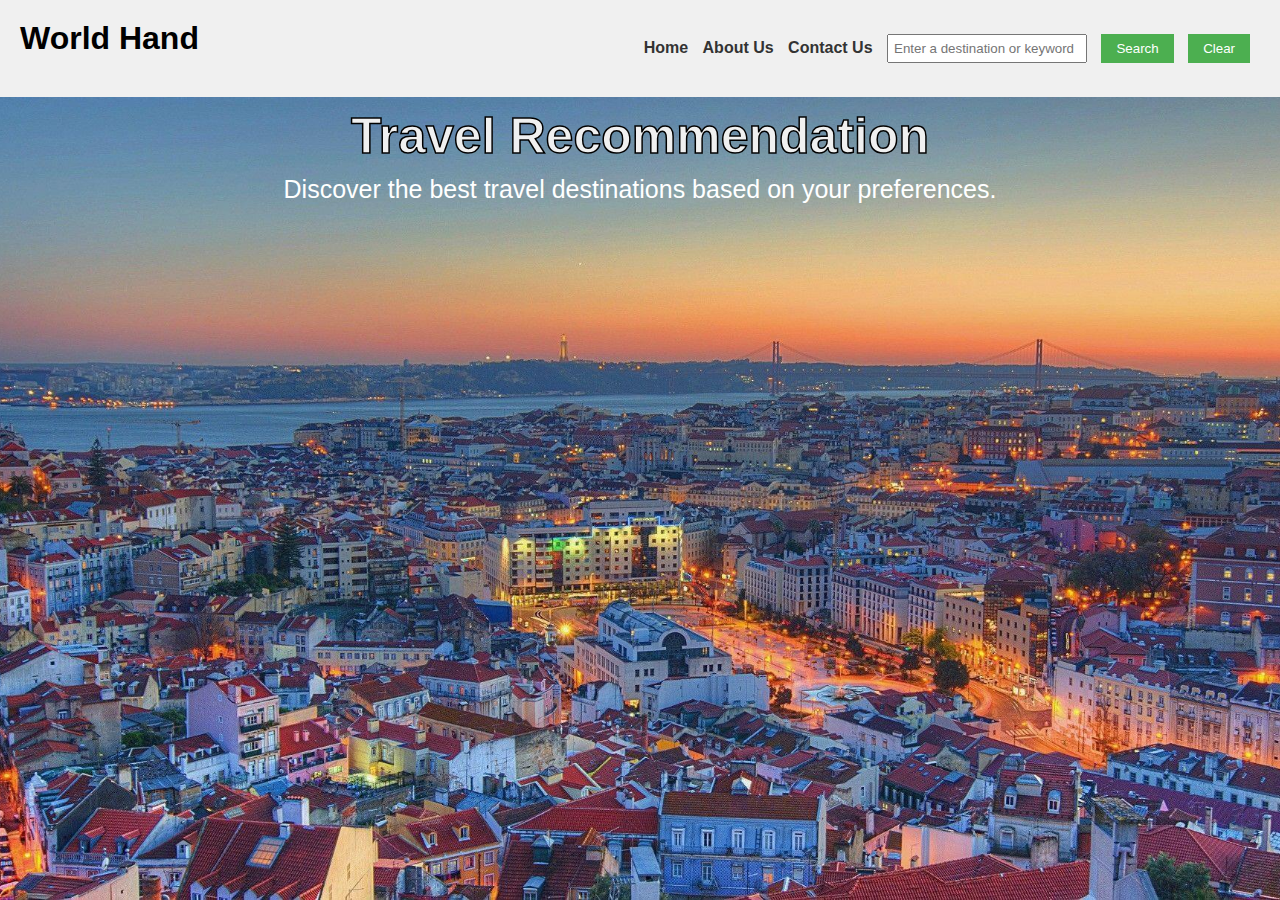
<file: index.html>
<!DOCTYPE html>
<html lang="en">
<head>
  <meta charset="UTF-8">
  <title>World Hand</title>
  <link rel="stylesheet" href="./travel_recommendation.css">
</head>
<body>
  <section style="background-image: url('lisboa.jpg'); background-size: cover; background-position: center; min-height: 100vh;">
    <nav>
      <h1>World Hand</h1>
        <ul>
          <li><a href="./index.html" id="home">Home </a></li>
          <li><a href="./travel_recommendation_about.html" id="about">About Us </a></li>
          <li><a href="./travel_recommendation_contact.html" id="contact">Contact Us </a></li>
          <li><input type="text" id="searchInput" placeholder="Enter a destination or keyword">  </li>
          <li><button id='btnSearch'>Search</button>
          <li><button id='btnReset'>Clear</button>
          </li>
        </ul>
    </nav>
    <div class="all">
      <div class="container">
        <h1>Travel Recommendation</h1>
        <p style="color: white;font-size: 25px;">Discover the best travel destinations based on your preferences.</p>
      </div>
      <div class="resultOutput">
          <div id="result"></div>
      </div>
    </div>
  </section>
    <script src="./travel_recommendation.js"></script>
</body>
</html>
</file>
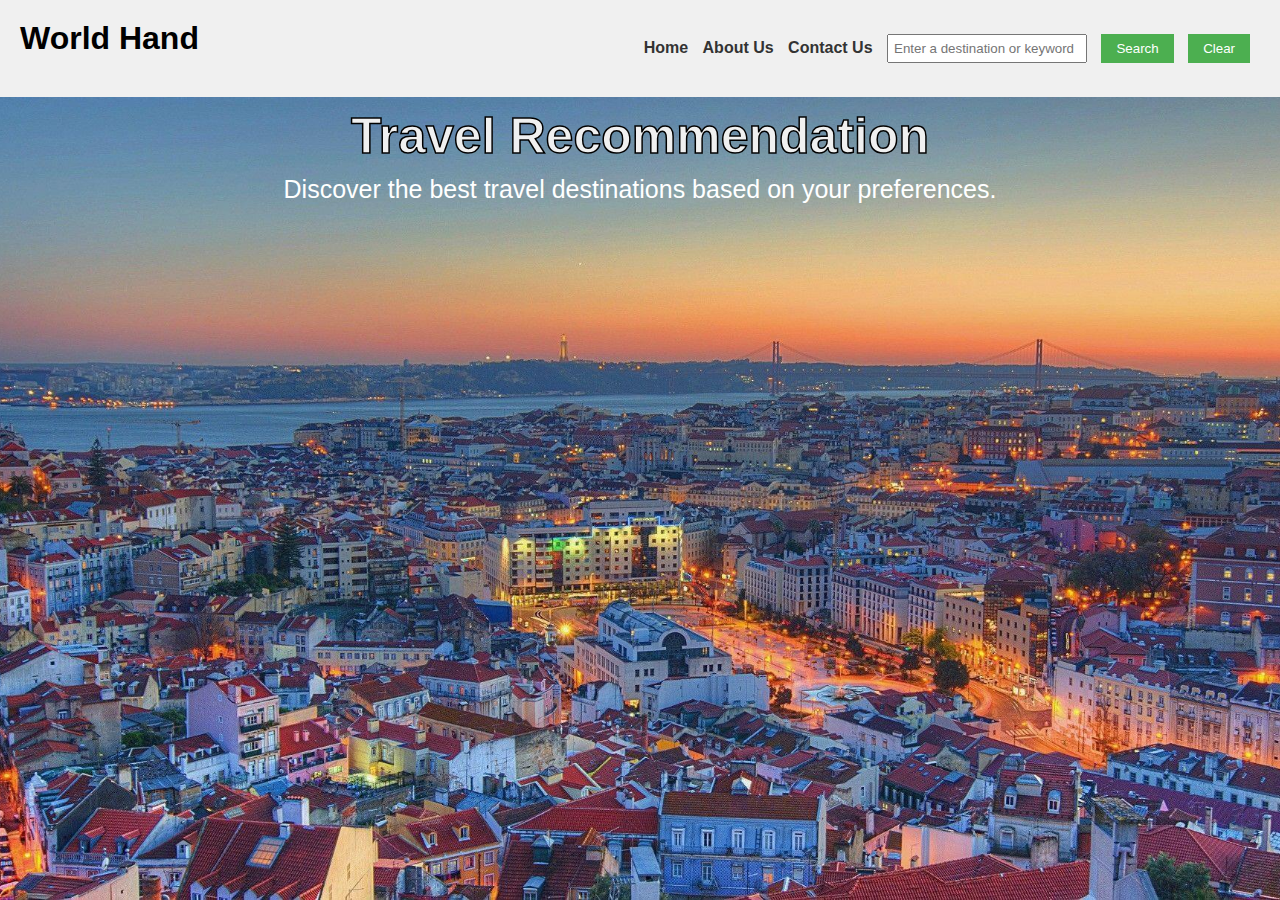
<file: travel_recommendation.html>
<!DOCTYPE html>
<html lang="en">
<head>
  <meta charset="UTF-8">
  <title>World Hand</title>
  <link rel="stylesheet" href="./travel_recommendation.css">
</head>
<body>
  <section style="background-image: url('lisboa.jpg'); background-size: cover; background-position: center; min-height: 100vh;">
    <nav>
      <h1>World Hand</h1>
        <ul>
          <li><a href="./travel_recommendation.html" id="home">Home </a></li>
          <li><a href="./travel_recommendation_about.html" id="about">About Us </a></li>
          <li><a href="./travel_recommendation_contact.html" id="contact">Contact Us </a></li>
          <li><input type="text" id="searchInput" placeholder="Enter a destination or keyword">  </li>
          <li><button id='btnSearch'>Search</button>
          <li><button id='btnReset'>Clear</button>
          </li>
        </ul>
    </nav>
    <div class="all">
      <div class="container">
        <h1>Travel Recommendation</h1>
        <p style="color: white;font-size: 25px;">Discover the best travel destinations based on your preferences.</p>
      </div>
      <div class="resultOutput">
          <div id="result"></div>
      </div>
    </div>
  </section>
    <script src="./travel_recommendation.js"></script>
</body>
</html>
</file>
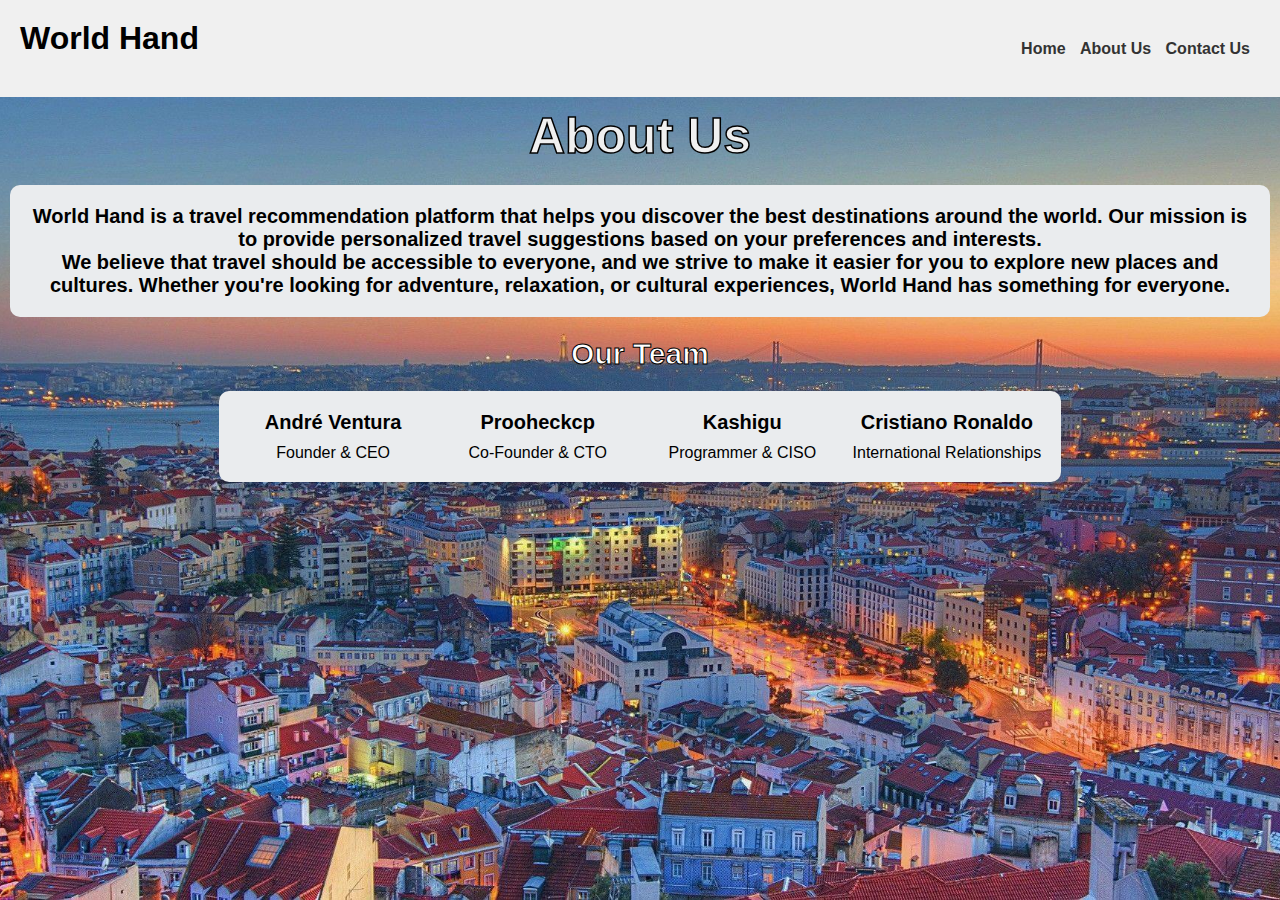
<file: travel_recommendation_about.html>
<!DOCTYPE html>
<html lang="en">
<head>
  <meta charset="UTF-8">
  <title>World Hand</title>
  <link rel="stylesheet" href="./travel_recommendation.css">
</head>
<body>
  <section style="background-image: url('lisboa.jpg'); background-size: cover; background-position: center; min-height: 100vh;">
    <nav>
      <h1>World Hand</h1>
        <ul>
          <li><a href="./index.html" id="home">Home </a></li>
          <li><a href="./travel_recommendation_about.html" id="about">About Us </a></li>
          <li><a href="./travel_recommendation_contact.html" id="contact">Contact Us </a></li>
          </li>
        </ul>
    </nav>
    <div class="container">
      <h1>About Us</h1>
      <div class ="about-text">
        <p>World Hand is a travel recommendation platform that helps you discover the best destinations around the world. Our mission is to provide personalized travel suggestions based on your preferences and interests.</p>
        <p>We believe that travel should be accessible to everyone, and we strive to make it easier for you to explore new places and cultures. Whether you're looking for adventure, relaxation, or cultural experiences, World Hand has something for everyone.</p>
      </div>
      <h2>Our Team</h2>
      <div class="team">
        <h3>André Ventura</h3>
        <p>Founder & CEO</p>
        <h3>Prooheckcp</h3>
        <p>Co-Founder & CTO</p>
        <h3>Kashigu</h3>
        <p>Programmer & CISO</p>
        <h3>Cristiano Ronaldo</h3>
        <p>International Relationships</p>
      </div>
    </div>
  </section>
</body>
</html>
</file>
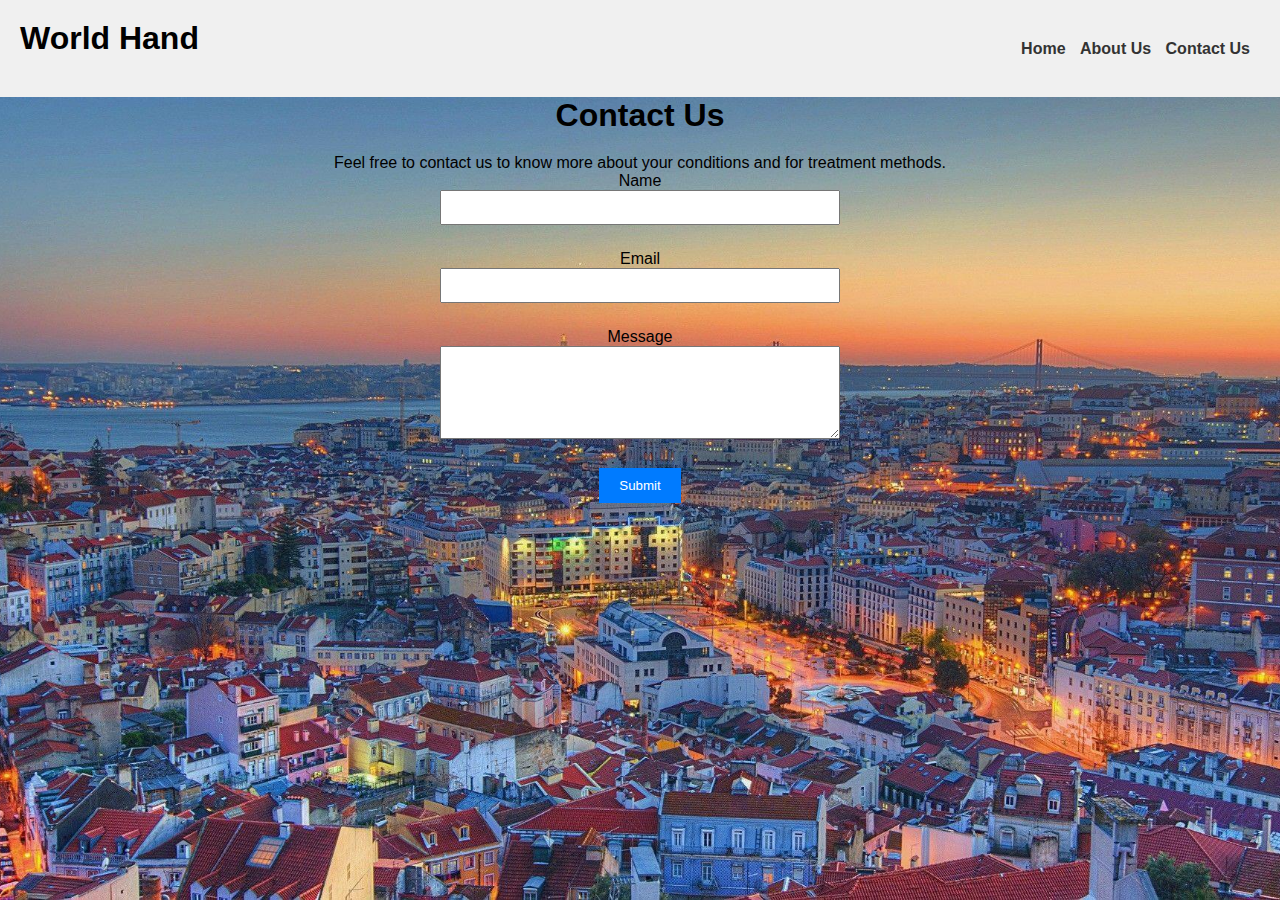
<file: travel_recommendation_contact.html>
<!DOCTYPE html>
<html lang="en">
<head>
  <meta charset="UTF-8">
  <title>World Hand</title>
  <link rel="stylesheet" href="./travel_recommendation.css">
  <style>
    body{
        text-align: center;
    }
    /* Some basic styling for demonstration purposes */
    #contactForm {
      max-width: 400px;
      margin: 0 auto;
    }
    #contactForm input,
    #contactForm textarea {
      width: 100%;
      margin-bottom: 15px;
      padding: 8px;
    }
    #contactForm button {
      padding: 10px 20px;
      background-color: #007bff;
      color: white;
      border: none;
      cursor: pointer;
    }
    #contactForm button:hover {
      background-color: #0056b3;
    }
  </style>
</head>
<body>
  <section style="background-image: url('lisboa.jpg'); background-size: cover; background-position: center; min-height: 100vh;">
      <nav>
        <h1>World Hand</h1>
          <ul>
            <li><a href="./index.html" id="home">Home </a></li>
            <li><a href="./travel_recommendation_about.html" id="about">About Us </a></li>
            <li><a href="./travel_recommendation_contact.html" id="contact">Contact Us </a></li>
            </li>
          </ul>
      </nav>
      <h1>Contact Us</h1>
      <p>Feel free to contact us to know more about your conditions and for treatment methods.</p>

      <form id="contactForm">
          <div>
          <label for="name">Name</label>
          <input type="text" id="name" name="name" required>
          </div>
          <div>
          <label for="email">Email</label>
          <input type="email" id="email" name="email" required>
          </div>
          <div>
          <label for="message">Message</label>
          <textarea id="message" name="message" rows="5" required></textarea>
          </div>
          <button type="submit" onclick="thankyou()">Submit</button>
      </form>
    </section>
    <script>
        function thankyou(){
            alert('Thank you for contacting us!')
        }
    </script>
</body>
</html>
</file>
<file: travel_recommendation.css>
/* Basic CSS for the navigation bar */

*{
    margin: 0;
    padding: 0;
    box-sizing: border-box;
}
nav {
    background-color: #f0f0f0;
    padding: 20px;
    display: flex;
    align-items: center;
    justify-content: space-between;
    
  }
  
  nav ul {
    list-style-type: none;
    /* padding: 0; */
  }
  
  nav ul li {
    display: inline;
    margin-right: 10px;
  }
  
  nav a {
    text-decoration: none;
    color: #333;
    font-weight: bold;
  }
  
  /* Basic CSS for the form elements */
  body {
    font-family: Arial, sans-serif;
    /* margin: 20px; */
  }
  
  h1 {
    margin-bottom: 20px;
  }
  
  div {
    margin-bottom: 10px;
  }
  
  label {
    display: inline-block;
    width: 100px;
  }
  
  input[type="text"],
  input[type="number"],
  select {
    width: 200px;
    padding: 5px;
  }
  
  button {
    padding: 7px 15px;
    background-color: #4CAF50;
    color: white;
    border: none;
    cursor: pointer;
  }
  
  button:hover {
    background-color: #45a049;
  }
  
  /* Basic CSS for the report section */
  h2 {
    margin-top: 30px;
  }
  
  #report,#result {
    padding: 10px;
    max-width: 400px;
    word-wrap: break-word;
  }
#result{
  height: 400px;
  width: 500px;
  display: flex;
  align-items: center;
  justify-content: space-around;
  flex-direction: column;
}
  #result img{
    width: 500px;
    height: 250px;
  }
.resultOutput{
  display: flex;
  align-items: center;
  justify-content: space-around;
  flex-direction: column;
}
.resultOutput h3{
  margin: 0;
  font-size: 20px;
  font-weight: bold;
  background-color: #f0f0f0;
}
.resultOutput p{
  margin: 0;
  font-size: 16px;
  color: #555;
  background-color: #f0f0f0;
}

.container{
  display: flex;
  align-items: center;
  justify-content: space-around;
  flex-direction: column;
}
.container h1{
  margin: 10px;
  font-size: 50px;
  font-weight: bold;
  color: #f0f0f0;
  -webkit-text-stroke: 1.5px black;
}
.container h2{
  margin: 10px;
  font-size: 30px;
  font-weight: bold;
  color: white; 
  -webkit-text-stroke: 1px black; 
}

.container .about-text{
  margin: 10px;
  font-size: 20px;
  font-weight: bold;
  justify-content: center;
  text-align: center;
  background-color:  #eaecee ;
  padding: 20px;
  border-radius: 10px;
}

.container .team{
  column-count: 4;
  margin: 10px;
  font-size: 16px;
  background-color: #eaecee;
  justify-content: center;
  text-align: center;
  padding: 20px;
  border-radius: 10px;
}

.container .team h3{
  
  font-size: 20px;
  font-weight: bold;
  
}
.container .team p{
  margin-top: 10px;
  font-size: 16px;
}
</file>
